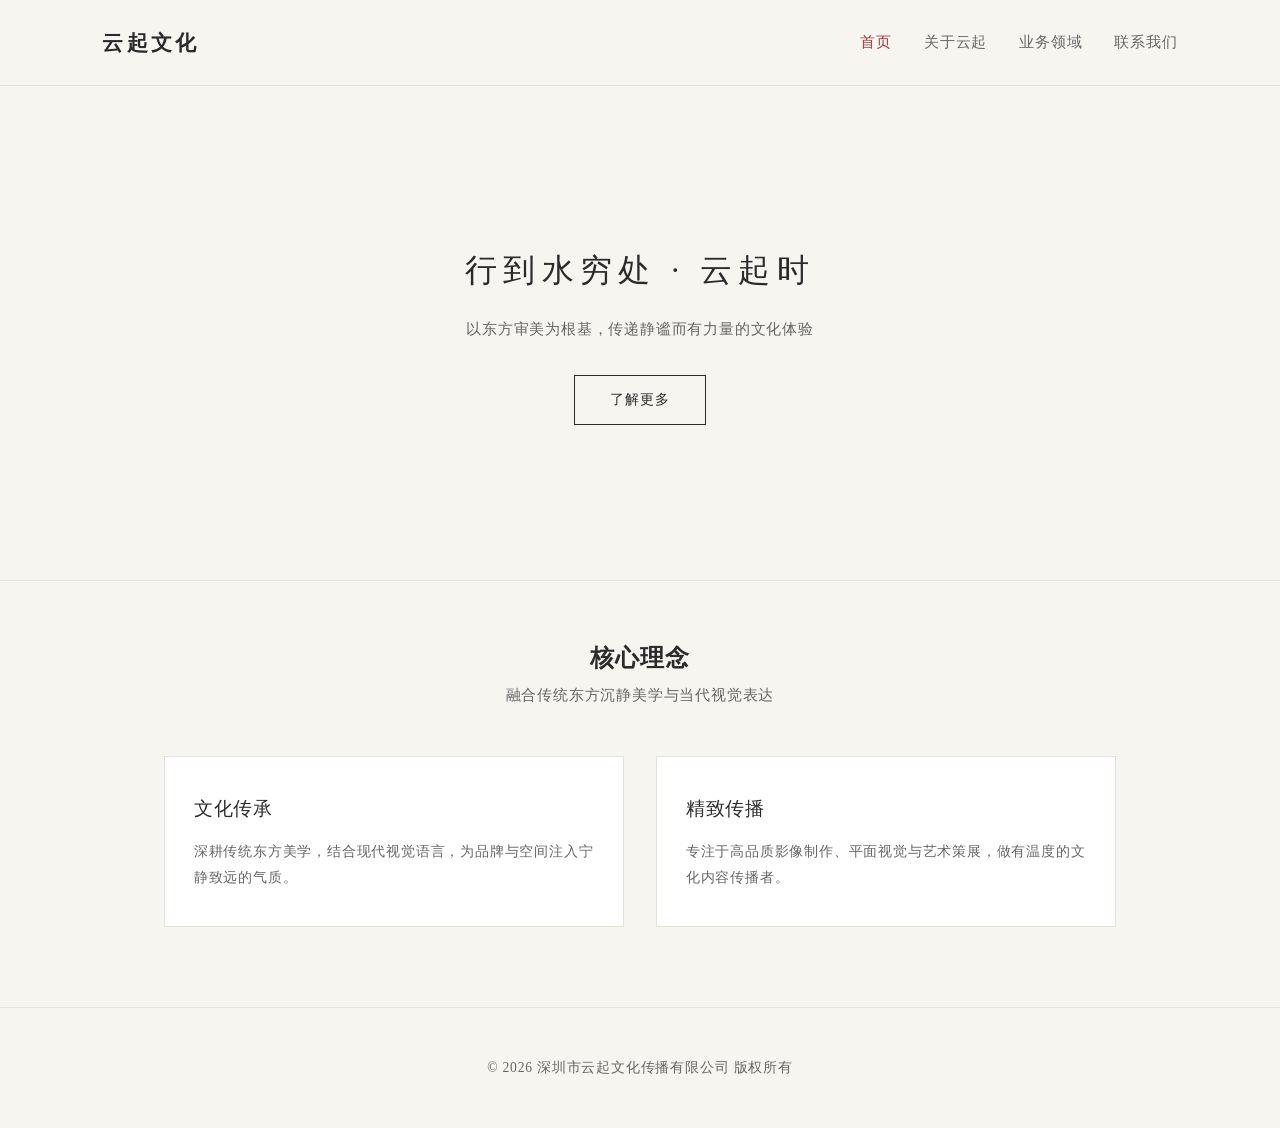
<file: index.html>
<!DOCTYPE html>
<html lang="zh-CN">
<head>
    <meta charset="UTF-8">
    <meta name="viewport" content="width=device-width, initial-scale=1.0">
    <title>深圳市云起文化传播有限公司 - 官方网站</title>
    <link rel="stylesheet" href="style.css">
</head>
<body>

    <nav class="navbar">
        <div class="logo">云起文化</div>
        <!-- 移动端菜单按钮 -->
        <button class="menu-toggle" aria-label="切换菜单" onclick="toggleMenu()">
            <span></span>
            <span></span>
            <span></span>
        </button>
        <ul class="nav-links" id="navLinks">
            <li><a href="index.html" class="active">首页</a></li>
            <li><a href="about.html">关于云起</a></li>
            <li><a href="services.html">业务领域</a></li>
            <li><a href="contact.html">联系我们</a></li>
        </ul>
    </nav>

    <header class="hero">
        <div class="hero-content">
            <h1>行到水穷处 · 云起时</h1>
            <p>以东方审美为根基，传递静谧而有力量的文化体验</p>
            <a href="about.html" class="btn">了解更多</a>
        </div>
    </header>

    <section class="container intro">
        <div class="page-header">
            <h2>核心理念</h2>
            <p>融合传统东方沉静美学与当代视觉表达</p>
        </div>
        <div class="grid-2">
            <div class="card">
                <h3>文化传承</h3>
                <p>深耕传统东方美学，结合现代视觉语言，为品牌与空间注入宁静致远的气质。</p>
            </div>
            <div class="card">
                <h3>精致传播</h3>
                <p>专注于高品质影像制作、平面视觉与艺术策展，做有温度的文化内容传播者。</p>
            </div>
        </div>
    </section>

    <footer>
        <p>&copy; 2026 深圳市云起文化传播有限公司 版权所有</p>
    </footer>

    <script>
        function toggleMenu() {
            const nav = document.getElementById('navLinks');
            nav.classList.toggle('open');
        }
    </script>

</body>
</html>
</file>
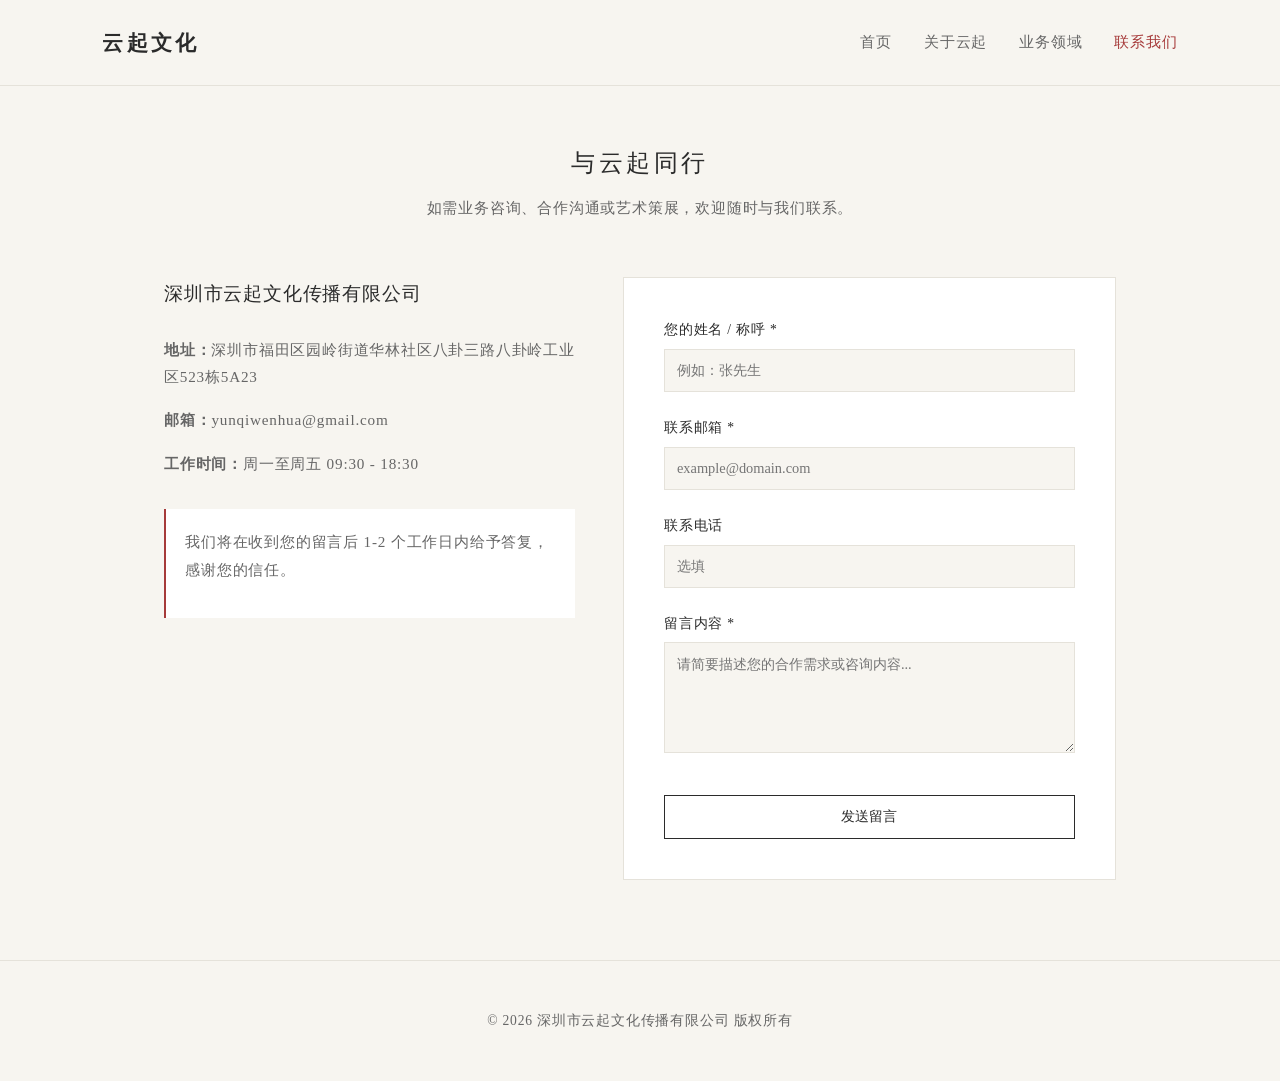
<file: contact.html>
<!DOCTYPE html>
<html lang="zh-CN">
<head>
    <meta charset="UTF-8">
    <meta name="viewport" content="width=device-width, initial-scale=1.0">
    <title>联系我们 - 深圳市云起文化传播有限公司</title>
    <link rel="stylesheet" href="style.css">
</head>
<body>

    <nav class="navbar">
        <div class="logo">云起文化</div>
        <button class="menu-toggle" aria-label="切换菜单" onclick="toggleMenu()">
            <span></span>
            <span></span>
            <span></span>
        </button>
        <ul class="nav-links" id="navLinks">
            <li><a href="index.html">首页</a></li>
            <li><a href="about.html">关于云起</a></li>
            <li><a href="services.html">业务领域</a></li>
            <li><a href="contact.html" class="active">联系我们</a></li>
        </ul>
    </nav>

    <section class="container page-header">
        <h1>与云起同行</h1>
        <p>如需业务咨询、合作沟通或艺术策展，欢迎随时与我们联系。</p>
    </section>

    <section class="container">
        <div class="contact-wrapper">
            <!-- 左侧：公司基本信息 -->
            <div class="contact-info">
                <h3>深圳市云起文化传播有限公司</h3>
                <p><strong>地址：</strong>深圳市福田区园岭街道华林社区八卦三路八卦岭工业区523栋5A23</p>
                <p><strong>邮箱：</strong>yunqiwenhua@gmail.com</p>
                <p><strong>工作时间：</strong>周一至周五 09:30 - 18:30</p>
                <div class="info-note">
                    <p>我们将在收到您的留言后 1-2 个工作日内给予答复，感谢您的信任。</p>
                </div>
            </div>

            <!-- 右侧：Netlify 免费自动接收表单 -->
            <div class="contact-form-card">
                <form name="contact" method="POST" data-netlify="true">
                    <input type="hidden" name="form-name" value="contact" />

                    <div class="form-group">
                        <label for="name">您的姓名 / 称呼 *</label>
                        <input type="text" id="name" name="name" required placeholder="例如：张先生">
                    </div>

                    <div class="form-group">
                        <label for="email">联系邮箱 *</label>
                        <input type="email" id="email" name="email" required placeholder="example@domain.com">
                    </div>

                    <div class="form-group">
                        <label for="phone">联系电话</label>
                        <input type="tel" id="phone" name="phone" placeholder="选填">
                    </div>

                    <div class="form-group">
                        <label for="message">留言内容 *</label>
                        <textarea id="message" name="message" rows="5" required placeholder="请简要描述您的合作需求或咨询内容..."></textarea>
                    </div>

                    <button type="submit" class="btn btn-submit">发送留言</button>
                </form>
            </div>
        </div>
    </section>

    <footer>
        <p>&copy; 2026 深圳市云起文化传播有限公司 版权所有</p>
    </footer>

    <script>
        function toggleMenu() {
            const nav = document.getElementById('navLinks');
            nav.classList.toggle('open');
        }
    </script>

</body>
</html>
</file>
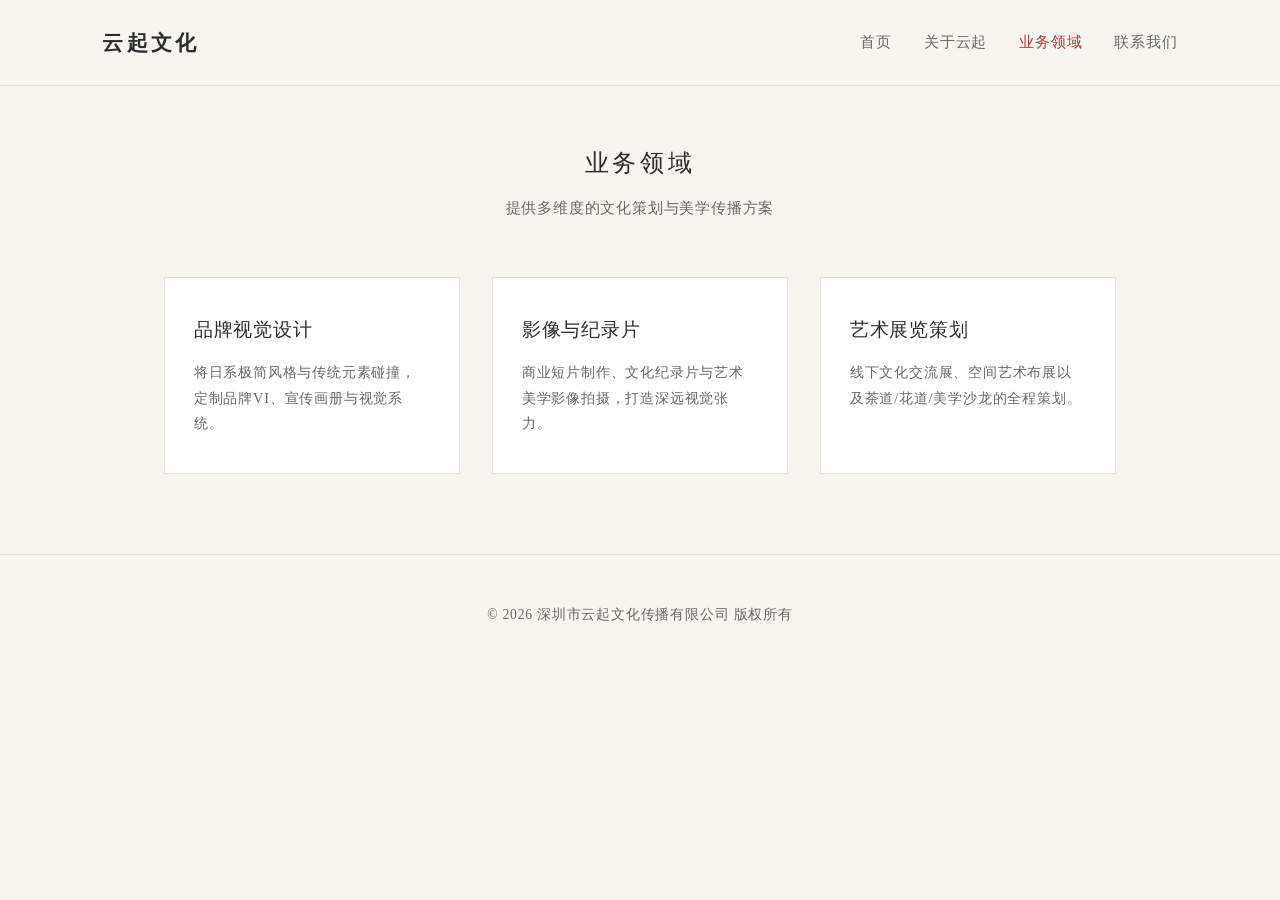
<file: services.html>
<!DOCTYPE html>
<html lang="zh-CN">
<head>
    <meta charset="UTF-8">
    <meta name="viewport" content="width=device-width, initial-scale=1.0">
    <title>业务领域 - 深圳市云起文化传播有限公司</title>
    <link rel="stylesheet" href="style.css">
</head>
<body>

    <nav class="navbar">
        <div class="logo">云起文化</div>
        <button class="menu-toggle" aria-label="切换菜单" onclick="toggleMenu()">
            <span></span>
            <span></span>
            <span></span>
        </button>
        <ul class="nav-links" id="navLinks">
            <li><a href="index.html">首页</a></li>
            <li><a href="about.html">关于云起</a></li>
            <li><a href="services.html" class="active">业务领域</a></li>
            <li><a href="contact.html">联系我们</a></li>
        </ul>
    </nav>

    <section class="container page-header">
        <h1>业务领域</h1>
        <p>提供多维度的文化策划与美学传播方案</p>
    </section>

    <section class="container">
        <div class="grid-3">
            <div class="card">
                <h3>品牌视觉设计</h3>
                <p>将日系极简风格与传统元素碰撞，定制品牌VI、宣传画册与视觉系统。</p>
            </div>
            <div class="card">
                <h3>影像与纪录片</h3>
                <p>商业短片制作、文化纪录片与艺术美学影像拍摄，打造深远视觉张力。</p>
            </div>
            <div class="card">
                <h3>艺术展览策划</h3>
                <p>线下文化交流展、空间艺术布展以及茶道/花道/美学沙龙的全程策划。</p>
            </div>
        </div>
    </section>

    <footer>
        <p>&copy; 2026 深圳市云起文化传播有限公司 版权所有</p>
    </footer>

    <script>
        function toggleMenu() {
            const nav = document.getElementById('navLinks');
            nav.classList.toggle('open');
        }
    </script>

</body>
</html>
</file>
<file: style.css>
/* 日系极简调色盘：米白底色、暖灰、深烟墨色、朱砂红微点缀 */
:root {
    --bg-color: #F7F5F0;
    --card-bg: #FFFFFF;
    --text-main: #2B2B2B;
    --text-light: #666666;
    --accent-red: #A63A3A;
    --border-color: #E5E2DA;
}

* {
    margin: 0;
    padding: 0;
    box-sizing: border-box;
}

body {
    background-color: var(--bg-color);
    color: var(--text-main);
    font-family: "PingFang SC", "Hiragino Sans GB", "Microsoft YaHei", "Noto Serif CJK SC", serif;
    line-height: 1.8;
    letter-spacing: 0.05em;
    -webkit-font-smoothing: antialiased;
}

/* 导航栏 */
.navbar {
    display: flex;
    justify-content: space-between;
    align-items: center;
    padding: 1.5rem 8%;
    background-color: var(--bg-color);
    border-bottom: 1px solid var(--border-color);
    position: relative;
    z-index: 100;
}

.logo {
    font-size: 1.3rem;
    font-weight: 600;
    letter-spacing: 0.15em;
    color: var(--text-main);
}

.nav-links {
    display: flex;
    list-style: none;
    gap: 2rem;
}

.nav-links a {
    text-decoration: none;
    color: var(--text-light);
    font-size: 0.95rem;
    transition: color 0.3s;
}

.nav-links a:hover, .nav-links a.active {
    color: var(--accent-red);
}

/* 手机端菜单开合按钮 */
.menu-toggle {
    display: none;
    flex-direction: column;
    justify-content: space-around;
    width: 24px;
    height: 18px;
    background: transparent;
    border: none;
    cursor: pointer;
    padding: 0;
}

.menu-toggle span {
    width: 100%;
    height: 1px;
    background-color: var(--text-main);
    transition: all 0.3s linear;
}

/* 首页 Banner 区 */
.hero {
    height: 55vh;
    display: flex;
    justify-content: center;
    align-items: center;
    text-align: center;
    padding: 0 1.5rem;
    border-bottom: 1px solid var(--border-color);
}

.hero h1 {
    font-size: 2rem;
    font-weight: 400;
    letter-spacing: 0.2em;
    margin-bottom: 1rem;
}

.hero p {
    color: var(--text-light);
    margin-bottom: 2rem;
    font-weight: 300;
    font-size: 0.95rem;
}

.btn {
    display: inline-block;
    padding: 0.7rem 2.2rem;
    border: 1px solid var(--text-main);
    color: var(--text-main);
    text-decoration: none;
    font-size: 0.9rem;
    background: transparent;
    cursor: pointer;
    transition: all 0.3s;
}

.btn:hover {
    background-color: var(--text-main);
    color: var(--bg-color);
}

/* 内容布局容器 */
.container {
    max-width: 1000px;
    margin: 3.5rem auto;
    padding: 0 1.5rem;
}

.page-header {
    text-align: center;
    margin-bottom: 3rem;
}

.page-header h1 {
    font-weight: 400;
    letter-spacing: 0.15em;
    margin-bottom: 0.5rem;
}

.page-header p {
    color: var(--text-light);
    font-size: 0.95rem;
}

/* 卡片网格 */
.grid-2 {
    display: grid;
    grid-template-columns: repeat(auto-fit, minmax(280px, 1fr));
    gap: 2rem;
    margin-top: 2rem;
}

.grid-3 {
    display: grid;
    grid-template-columns: repeat(auto-fit, minmax(260px, 1fr));
    gap: 2rem;
    margin-top: 2rem;
}

.card {
    background: var(--card-bg);
    padding: 2.2rem 1.8rem;
    border: 1px solid var(--border-color);
    transition: transform 0.3s, box-shadow 0.3s;
}

.card:hover {
    transform: translateY(-3px);
    box-shadow: 0 10px 20px rgba(0,0,0,0.03);
}

.card h3 {
    font-weight: 500;
    margin-bottom: 0.8rem;
    color: var(--text-main);
}

.card p {
    color: var(--text-light);
    font-size: 0.9rem;
}

/* 图片与视频适配 */
.media-box img {
    width: 100%;
    height: auto;
    display: block;
    margin-bottom: 2rem;
}

.video-container {
    position: relative;
    padding-bottom: 56.25%;
    height: 0;
    overflow: hidden;
    max-width: 100%;
    background: #000;
    margin-top: 1rem;
}

.video-container iframe {
    position: absolute;
    top: 0;
    left: 0;
    width: 100%;
    height: 100%;
}

/* 表单与联系区 */
.contact-wrapper {
    display: grid;
    grid-template-columns: 1fr 1.2fr;
    gap: 3rem;
    align-items: start;
}

.contact-info h3 {
    font-weight: 500;
    font-size: 1.2rem;
    margin-bottom: 1.5rem;
}

.contact-info p {
    color: var(--text-light);
    font-size: 0.95rem;
    margin-bottom: 1rem;
}

.info-note {
    margin-top: 2rem;
    padding: 1.2rem;
    background: var(--card-bg);
    border-left: 2px solid var(--accent-red);
    font-size: 0.85rem;
}

.contact-form-card {
    background: var(--card-bg);
    padding: 2.5rem;
    border: 1px solid var(--border-color);
}

.form-group {
    margin-bottom: 1.5rem;
}

.form-group label {
    display: block;
    font-size: 0.85rem;
    color: var(--text-main);
    margin-bottom: 0.4rem;
}

.form-group input,
.form-group textarea {
    width: 100%;
    padding: 0.75rem;
    border: 1px solid var(--border-color);
    background-color: var(--bg-color);
    color: var(--text-main);
    font-family: inherit;
    font-size: 0.9rem;
    outline: none;
    transition: border-color 0.3s;
}

.form-group input:focus,
.form-group textarea:focus {
    border-color: var(--text-main);
}

.btn-submit {
    width: 100%;
    margin-top: 0.5rem;
}

/* 页脚 */
footer {
    text-align: center;
    padding: 3rem 0;
    border-top: 1px solid var(--border-color);
    color: var(--text-light);
    font-size: 0.85rem;
    margin-top: 5rem;
}

/* 移动端 (手机屏幕) 响应式规则 */
@media (max-width: 768px) {
    .navbar {
        padding: 1.2rem 5%;
    }

    .menu-toggle {
        display: flex;
    }

    .nav-links {
        display: none;
        position: absolute;
        top: 100%;
        left: 0;
        width: 100%;
        background-color: var(--bg-color);
        flex-direction: column;
        padding: 1.5rem 0;
        gap: 1.2rem;
        text-align: center;
        border-bottom: 1px solid var(--border-color);
        box-shadow: 0 10px 15px rgba(0,0,0,0.03);
    }

    .nav-links.open {
        display: flex;
    }

    .hero {
        height: 45vh;
    }

    .hero h1 {
        font-size: 1.5rem;
        letter-spacing: 0.12em;
    }

    .container {
        margin: 2.5rem auto;
        padding: 0 1.2rem;
    }

    .contact-wrapper {
        grid-template-columns: 1fr;
        gap: 2.5rem;
    }

    .contact-form-card {
        padding: 1.5rem;
    }
}
</file>
